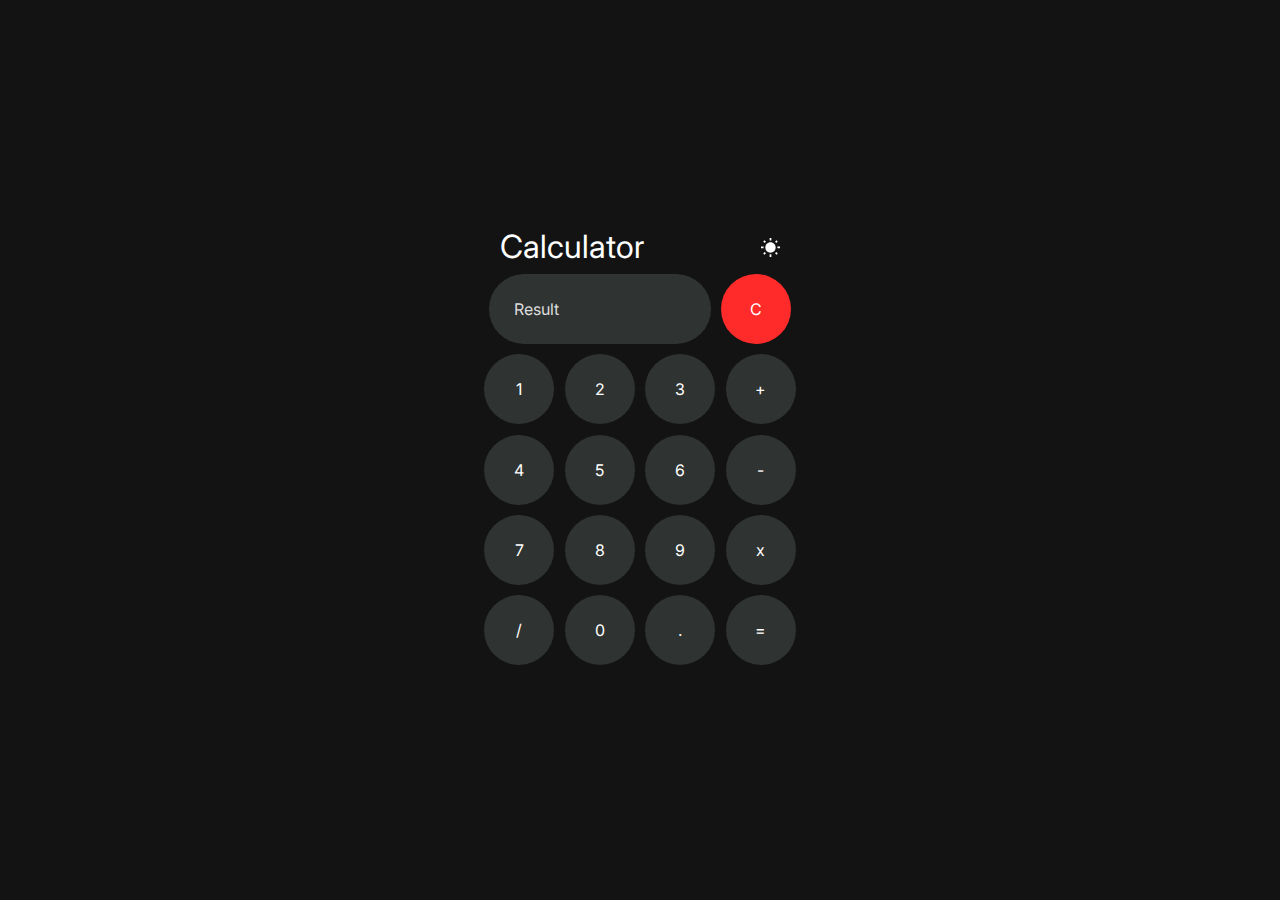
<file: calculator/index.html>
<!DOCTYPE html>
<html lang="en">
<head>
  <meta charset="utf-8" />
  <meta http-equiv="X-UA-Compatible" content="IE=edge" />
  <title>Calculator</title>
  <meta name="description" content="Simple Calculator With Dark Mode." />
  <meta name="viewport" content="width=device-width, initial-scale=1" />
  <link rel="icon" type="image/x-icon" href="assets/calculator.ico">
  <link rel="stylesheet" href="styles/dark.css" id="theme" />
  <link rel="preconnect" href="https://fonts.googleapis.com">
  <link rel="preconnect" href="https://fonts.gstatic.com" crossorigin>
  <link href="https://fonts.googleapis.com/css2?family=Inter:wght@300;400&display=swap" rel="stylesheet">
</head>
<body>
  <div class="wrapper">
    <div class="container">
      <div class="header-container">
        <h1 id="toast">Calculator</h1>
        <div class="top-buttons">
          <button type="button" onclick="changeTheme()" class="theme-button">
            <img src="assets/SunIcon.svg" alt="Theme Icon" height="19" width="19" id="theme-icon">
          </button>
        </div>
      </div>
      <div class="first-row">
        <input type="text" name="result" id="result" placeholder="Result" readonly />
        <input type="button" value="C" onclick="result.value=''" id="clear-button" />
      </div>
      <div class="second-row">
        <input type="button" value="1" onclick="liveScreen(1)" />
        <input type="button" value="2" onclick="liveScreen(2)" />
        <input type="button" value="3" onclick="liveScreen(3)" />
        <input type="button" value="+" onclick="liveScreen('+')" />
      </div>
      <div class="third-row">
        <input type="button" value="4" onclick=" liveScreen(4)" />
        <input type="button" value="5" onclick=" liveScreen(5)" />
        <input type="button" value="6" onclick=" liveScreen(6)" />
        <input type="button" value="-" onclick="liveScreen('-')" />
      </div>
      <div class="fourth-row">
        <input type="button" value="7" onclick="liveScreen(7)" />
        <input type="button" value="8" onclick="liveScreen(8)" />
        <input type="button" value="9" onclick=" liveScreen(9)" />
        <input type="button" value="x" onclick="liveScreen('*')" />
      </div>
      <div class="fifth-row">
        <input type="button" value="/" onclick="liveScreen('/')" />
        <input type="button" value="0" onclick="liveScreen(0)" />
        <input type="button" value="." onclick="liveScreen('.')" />
        <input type="button" value="=" onclick="calculate(result.value)" />
      </div>
    </div>
  </div>
  <script src="scripts/script.js">
  </script>
</body>

</html>
</file>
<file: calculator/styles/dark.css>
* {
  box-sizing: border-box;
  padding: 0;
  margin: 0;
  font-family: Inter, -apple-system, BlinkMacSystemFont, 'Segoe UI', 'Open Sans';
  -webkit-appearance: none;
}

::placeholder {
  color: rgb(221, 221, 221);
}

.wrapper {
  height: 100vh;
  width: 100%;
  display: flex;
  justify-content: center;
  flex-direction: column;
  align-items: center;
  background-color: rgb(20, 19, 19);
  transition: 0.8s all;
}

h1 {
  margin-bottom: 1.5%;
  color: #fff;
  font-weight: normal;
}

.container {
  width: 350px;
  display: flex;
  justify-content: center;
  flex-direction: column;
  align-items: center;
}

.header-container {
  display: flex;
  justify-content: space-between;
  align-items: center;
  width: 80%;
}

.top-buttons {
  display: flex;
  align-items: center;

}

input {
  padding: 25px;
  color: rgb(255, 255, 255);
  font-size: 1em;
  cursor: pointer;
  width: 70px;
  background-color: rgb(47, 51, 50);
  border: none;
  outline: none;
  border-radius: 100px;
  margin: 0.2em;
}

.first-row,
.second-row,
.third-row,
.fourth-row,
.fifth-row {
  margin-bottom: 4px;
}

input[type="text"] {
  background-color: rgb(47, 51, 50);
  width: 222.5px;
}

input[type="button"]:hover {
  background-color: rgb(101, 101, 101);
  color: #fff;
}

#clear-button {
  color: #fff;
  background-color: rgb(255, 42, 42);
}

a {
  text-decoration: none;
  color: #fff;
}

#github-icon {
  margin-right: 10px;
}

.theme-button {
  all: unset;
  cursor: pointer;
}
</file>
